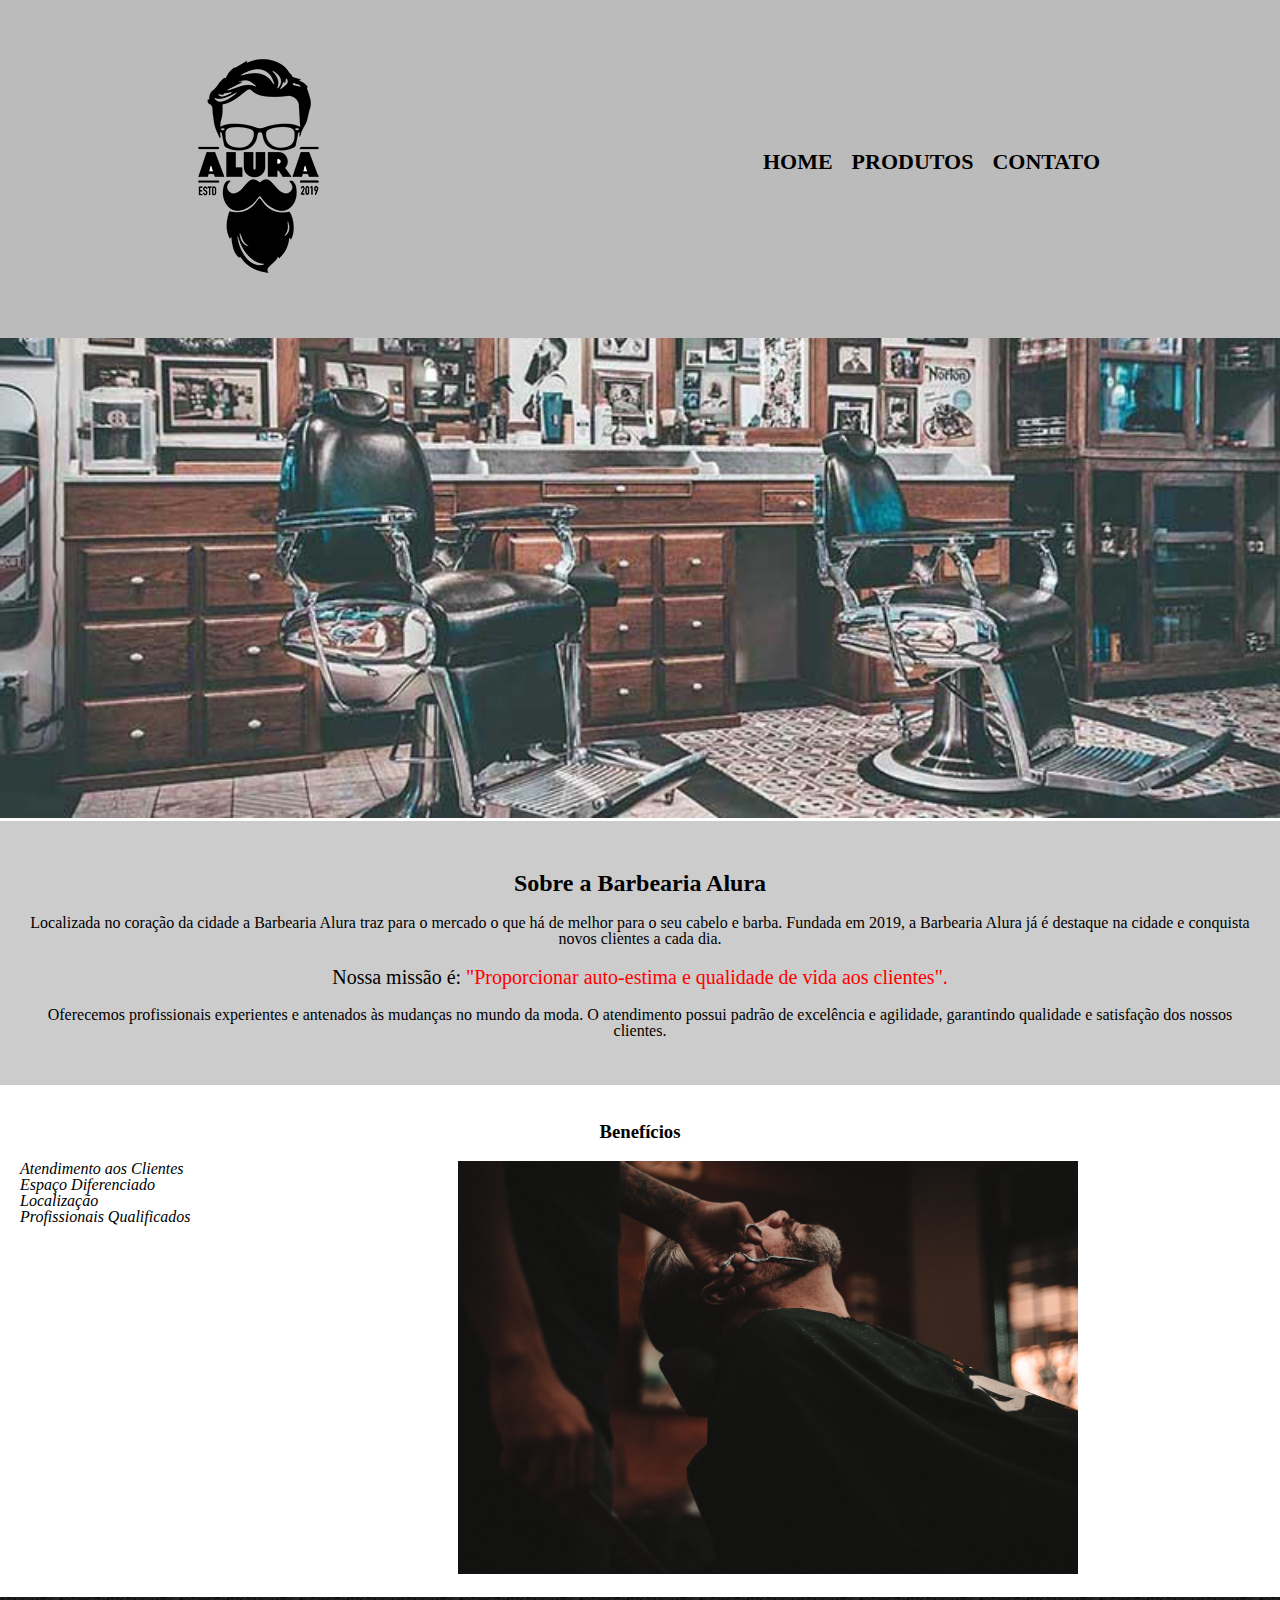
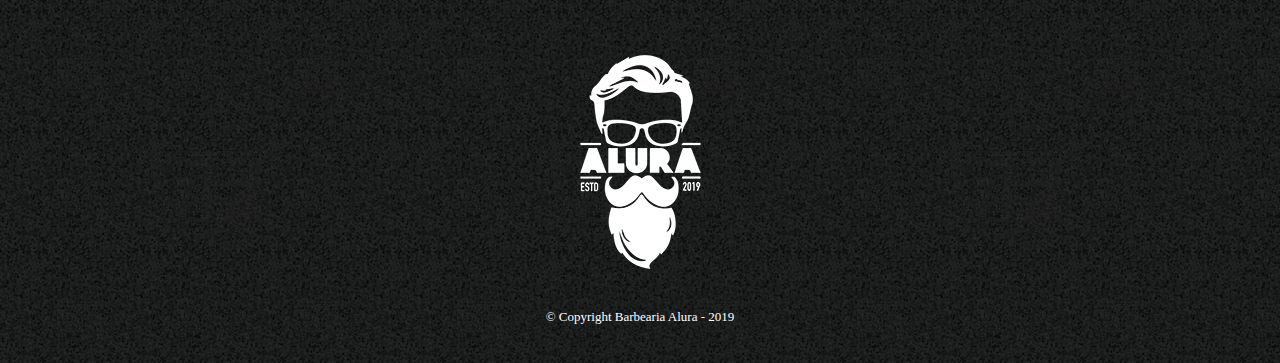
<file: index.html>
<!DOCTYPE html>
<html lang="pt-br">
    <head>
        <meta charset="UTF-8">
        <title>Barbearia Alura</title>
        <link rel="stylesheet" href="css/reset-home.css">        
        <link rel="stylesheet" href="css/header.css">
        <link rel="stylesheet" href="css/footer.css">
        <link rel="stylesheet" href="css/style.css">
    </head>

    <body>
        <header>
            <div class="caixa">
                <h1><img src="images/logo.png"></h1>
                <nav>
                    <ul>
                        <li><a href="index.html">Home</a></li>
                        <li><a href="produtos.html">Produtos</a></li>
                        <li><a href="contato.html">Contato</a></li>
                    </ul>
                </nav>
            </div>
        </header>

        <main>
            <img class="banner" src="images/banner.jpg">

            <div class="principal">
                <h2 class="titulo-centralizado">Sobre a Barbearia Alura</h2>

                <p>Localizada no coração da cidade a <strong>Barbearia Alura</strong> traz para o mercado o que há de melhor para o seu cabelo e barba. Fundada em 2019, a Barbearia Alura já é destaque na cidade e conquista novos clientes a cada dia.</p>

                <p class="missao"><em>Nossa missão é: <strong>"Proporcionar auto-estima e qualidade de vida aos clientes".</strong></em></p>

                <p>Oferecemos profissionais experientes e antenados às mudanças no mundo da moda. O atendimento possui padrão de excelência e agilidade, garantindo qualidade e satisfação dos nossos clientes.</p>
            </div>

            <div class="beneficios">
                <h3 class="titulo-centralizado">Benefícios</h3>
                <ul class="ul-beneficios">
                    <li class="itens">Atendimento aos Clientes</li>
                    <li class="itens">Espaço Diferenciado</li>
                    <li class="itens">Localização</li>
                    <li class="itens">Profissionais Qualificados</li>
                </ul>

                <img class="imagembeneficios" src="images/beneficios.jpg">
            </div>
        </main>

        <footer>
            <img src="images/logo-branco.png">
            <p class="copyright">&copy; Copyright Barbearia Alura - 2019</p>
        </footer>
    </body>
</html>
</file>
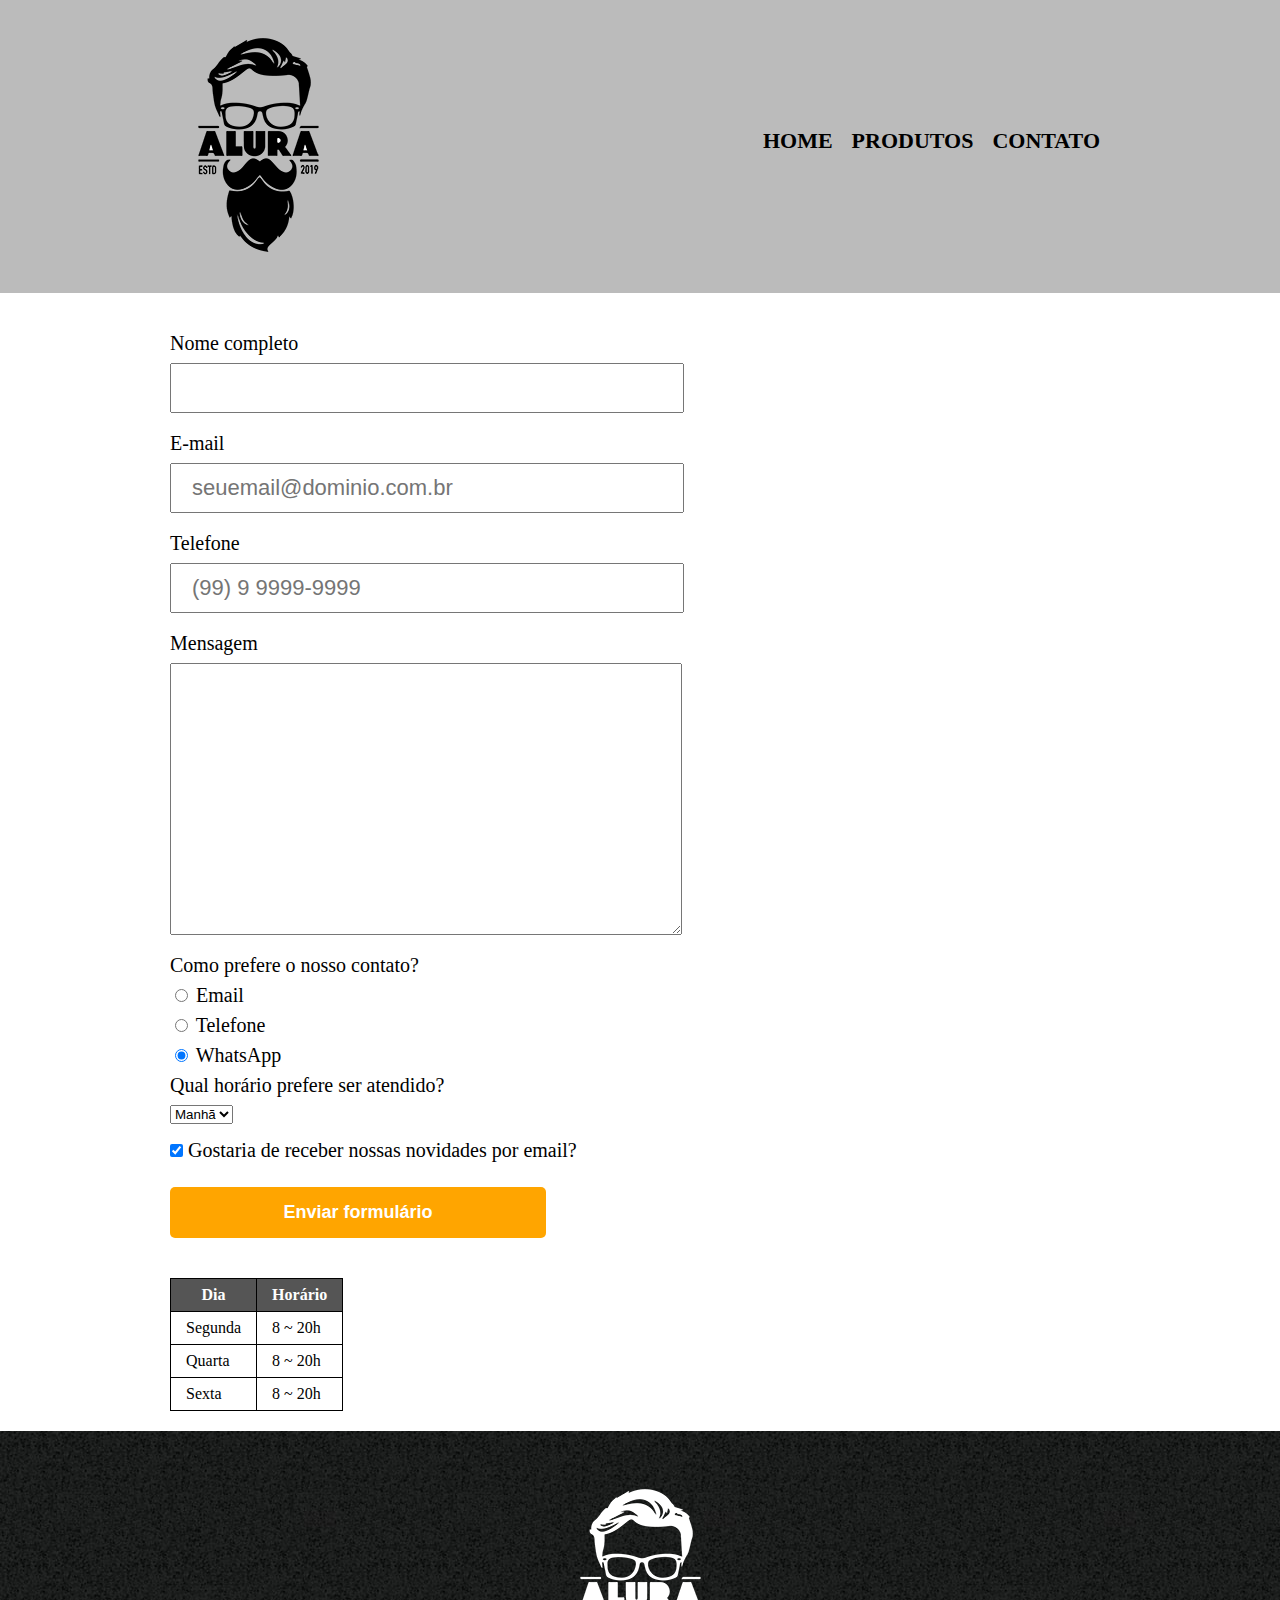
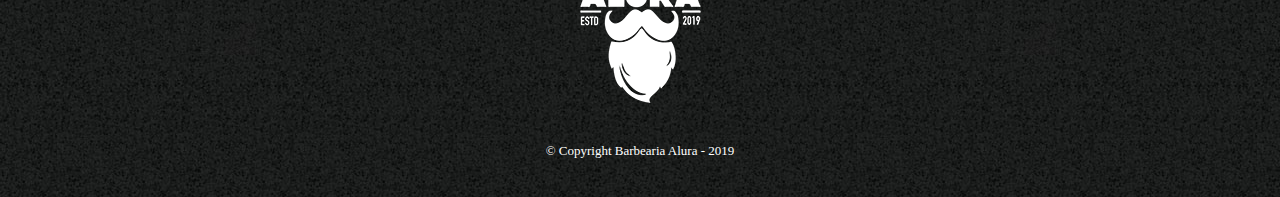
<file: contato.html>
<!DOCTYPE html>
<html lang="pt-br">
    <head>
        <meta charset="UTF-8">
        <title>Contato - Barbearia Alura</title>
        <link rel="stylesheet" href="css/reset.css">
        <link rel="stylesheet" href="css/header.css">
        <link rel="stylesheet" href="css/footer.css">
        <link rel="stylesheet" href="css/contato.css">
    </head>

    <body>
        <header>
            <div class="caixa">
                <h1><img src="images/logo.png"></h1>
                <nav>
                    <ul>
                        <li><a href="index.html">Home</a></li>
                        <li><a href="produtos.html">Produtos</a></li>
                        <li><a href="contato.html">Contato</a></li>
                    </ul>
                </nav>
            </div>
        </header>

        <main>
            <form>
                <label for="nomecompleto">Nome completo</label>
                <input type="text" id="nomecompleto" class="input-padrao" required>

                <label for="email">E-mail</label>
                <input type="email" id="email" class="input-padrao" placeholder="seuemail@dominio.com.br" required >

                <label for="telefone">Telefone</label>
                <input type="tel" id="telefone" class="input-padrao" placeholder="(99) 9 9999-9999" required>

                <label for="mensagem">Mensagem</label>
                <textarea cols="30" rows="10" id="mensagem" class="input-padrao" required></textarea>

                <fieldset>
                    <legend>Como prefere o nosso contato?</legend>
                    <label for="radio-email"><input type="radio" name="contato" value="email" id="radio-email"> Email</label>

                    <label for="radio-telefone"><input type="radio" name="contato" value="telefone" id="radio-telefone"> Telefone</label>

                    <label for="radio-whatsapp"><input type="radio" name="contato" value="whatsapp" id="radio-whatsapp" checked> WhatsApp</label>
                </fieldset>

                <fieldset>
                    <legend>Qual horário prefere ser atendido?</legend>
                    <select>
                        <option>Manhã</option>
                        <option>Tarde</option>
                        <option>Noite</option>
                    </select>
                </fieldset>

                <label><input type="checkbox" class="checkbox" checked> Gostaria de receber nossas novidades por email?</label>
                
                <input type="submit" value="Enviar formulário" class="enviar">
            </form>
            <table>
                <thead> <!-- cabeçalho da tabela -->
                    <tr>
                        <th>Dia</th>
                        <th>Horário</th>
                    </tr>
                </thead>

                <tbody> <!-- conteúdo da tabela -->
                    <tr>
                        <td>Segunda</td>
                        <td>8 ~ 20h</td>
                    </tr>
                    <tr>
                        <td>Quarta</td>
                        <td>8 ~ 20h</td>
                    </tr>
                    <tr>
                        <td>Sexta</td>
                        <td>8 ~ 20h</td>
                    </tr>
                </tbody>

                <tfoot></tfoot> <!-- rodape da tabela -->
            </table>
        </main>

        <footer>
            <img src="images/logo-branco.png">
            <p class="copyright">&copy; Copyright Barbearia Alura - 2019</p>
        </footer>
    </body>
</html>
</file>
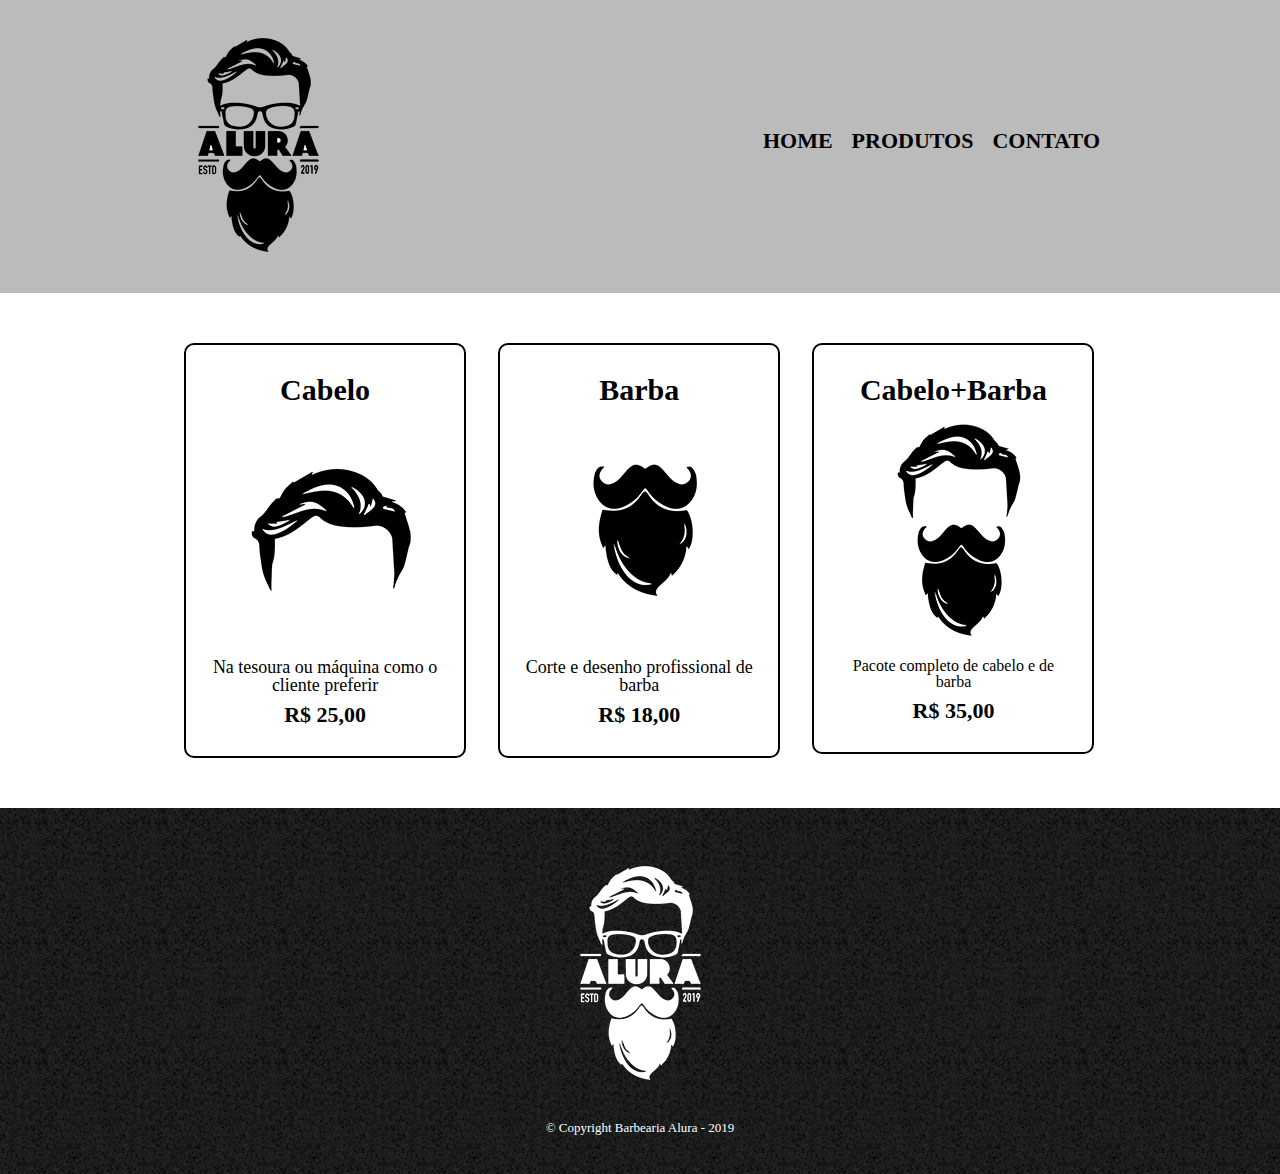
<file: produtos.html>
<!DOCTYPE html>
<html lang="pt-br">
    <head>
        <meta charset="UTF-8">
        <title>Produtos - Barbearia Alura</title>
        <link rel="stylesheet" href="css/reset.css">
        <link rel="stylesheet" href="css/header.css">
        <link rel="stylesheet" href="css/footer.css">
        <link rel="stylesheet" href="css/produtos.css">
    </head>

    <body>
        <header>
            <div class="caixa">
                <h1><img src="images/logo.png"></h1>
                <nav>
                    <ul>
                        <li><a href="index.html">Home</a></li>
                        <li><a href="produtos.html">Produtos</a></li>
                        <li><a href="contato.html">Contato</a></li>
                    </ul>
                </nav>
            </div>
        </header>
        <main>
            <ul class="produtos">
                <li>
                    <h2>Cabelo</h2>
                    <img src="images/cabelo.jpg">
                    <p class="produto-descricao">Na tesoura ou máquina como o cliente preferir</p>
                    <p class="produto-preco">R$ 25,00</p>
                </li>
                <li>
                    <h2>Barba</h2>
                    <img src="images/barba.jpg">
                    <p class="produto-descricao">Corte e desenho profissional de barba</p class="produto-descricao">
                    <p class="produto-preco">R$ 18,00</p>
                </li>
                <li>
                    <h2>Cabelo+Barba</h2>
                    <img src="images/cabelo+barba.jpg">
                    <p>Pacote completo de cabelo e de barba</p>
                    <p class="produto-preco">R$ 35,00</p>
                </li>
            </ul>
        </main>
        <footer>
            <img src="images/logo-branco.png">
            <p class="copyright">&copy; Copyright Barbearia Alura - 2019</p>
        </footer>
    </body>
</html>
</file>
<file: css/header.css>
header {
    background: #bbbbbb;
    padding: 20px 0;
}

nav {
    position: absolute;
    top: 110px;
    right: 10px;
}

nav li{
    display: inline;
    margin: 0 0 0 15px;
}

nav a {
    text-transform: uppercase;
    color: #000000;
    font-weight: bold;
    font-size: 22px;
    text-decoration: none;
}

nav a:hover {
    color: #c78c19;
    text-decoration: underline;
}

.caixa {
    position: relative;
    width: 940px;
    margin: 0 auto;
}
</file>
<file: css/footer.css>
footer {
    background: url("../images/bg.jpg");
    text-align: center;
    padding: 40px 0;
}

.copyright {
    color: #ffffff;
    font-size: 13px;
    margin: 20px 0 0;
}
</file>
<file: css/style.css>
.banner {
    width: 100%;    
}

.principal {
    background: #cccccc;
    padding: 30px;
}

.titulo-principal {
    padding-left: 20px;
}

.titulo-centralizado {
    text-align: center;
}

p {
    text-align: center;
}

em strong {
    color: #FF0000;
}

.missao {
    font-size: 20px;
}

.itens {
    font-style: italic;
}

.beneficios {
    background: #ffffff;
    padding: 20px;
}

.ul-beneficios {
    display: inline-block;
    vertical-align: top;
    width: 20%;
    margin-right: 15%;
}

.imagembeneficios {
    width: 50%;
}
</file>
<file: css/contato.css>
main {
    width: 940px;
    margin: 0 auto;
}

form {
    margin: 40px 0;
}

form label, form legend {
    display: block;
    font-size: 20px;
    margin: 0 0 10px;
}

.input-padrao {
    display: block;
    margin: 0 0 20px;
    padding: 10px 20px;
    font-size: 22px;
    width: 50%;
}

.checkbox{
    margin: 20px 0;
}

.enviar {
    width: 40%;
    padding: 15px 0;
    background: orange;
    color: white;
    font-weight: bold;
    font-size: 18px;
    border: none;
    border-radius: 5px;
    transition: 1s all;
    cursor: pointer;
}

.enviar:hover {
    background: darkorange;
    transform: scale(1.2);
}

table {
    margin: 20px 0;
}

thead {
    background: #555555;
    color: white;
    font-weight: bold;
}

td, th {
    border: black solid 1px;
    padding: 8px 15px;
}
</file>
<file: css/produtos.css>
.produtos {
    width: 940px;
    margin: 0 auto;
    padding: 50px 0;
}

.produtos li {
    display: inline-block;
    text-align: center;
    width: 30%;
    vertical-align: top;
    margin: 0 1.5%;
    padding: 30px 20px;
    box-sizing: border-box;
    border: 2px solid #000000;
    border-radius: 10px;
}

.produtos li:hover {
    border-color: #c78c19;
}

.produtos li:hover h2 {
    font-size: 34px;
}

.produtos li:active {
    border-color: #088c19;
}

.produtos h2 {
    font-size: 30px;
    font-weight: bold;
}

.produto-descricao {
    font-size: 18px;
}

.produto-preco {
    font-size: 22px;
    font-weight: bold;
    margin-top: 10px;
}
</file>
